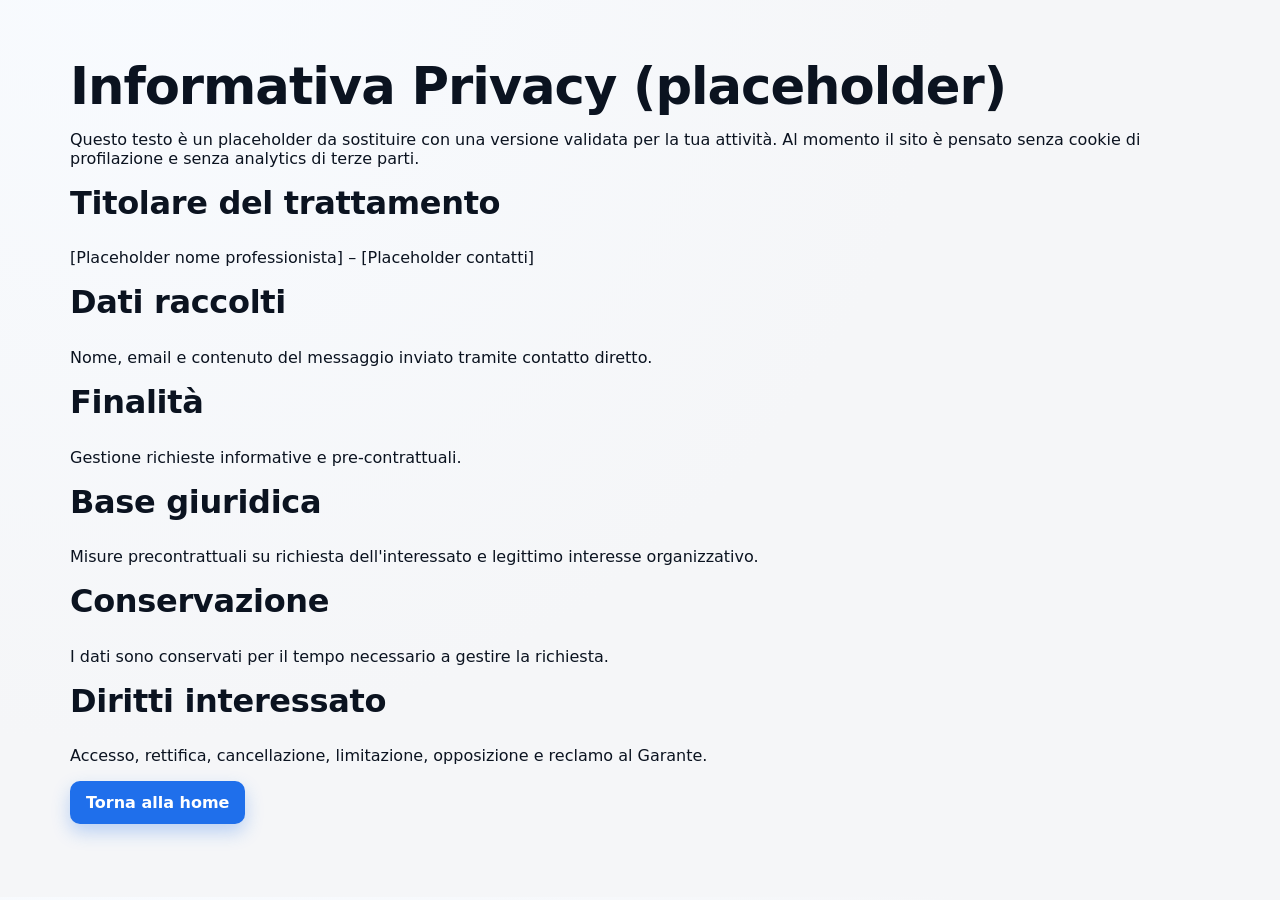
<file: privacy.html>
<!doctype html>
<html lang="it">
  <head>
    <meta charset="UTF-8" />
    <meta name="viewport" content="width=device-width, initial-scale=1.0" />
    <title>Privacy | Your Sidekick</title>
    <meta name="robots" content="noindex,nofollow,noarchive,nosnippet" />
    <link rel="stylesheet" href="./styles.css" />
  </head>
  <body>
    <main class="section">
      <div class="container">
        <h1>Informativa Privacy (placeholder)</h1>
        <p>
          Questo testo è un placeholder da sostituire con una versione validata per la tua attività.
          Al momento il sito è pensato senza cookie di profilazione e senza analytics di terze parti.
        </p>

        <h2>Titolare del trattamento</h2>
        <p>[Placeholder nome professionista] – [Placeholder contatti]</p>

        <h2>Dati raccolti</h2>
        <p>Nome, email e contenuto del messaggio inviato tramite contatto diretto.</p>

        <h2>Finalità</h2>
        <p>Gestione richieste informative e pre-contrattuali.</p>

        <h2>Base giuridica</h2>
        <p>Misure precontrattuali su richiesta dell'interessato e legittimo interesse organizzativo.</p>

        <h2>Conservazione</h2>
        <p>I dati sono conservati per il tempo necessario a gestire la richiesta.</p>

        <h2>Diritti interessato</h2>
        <p>Accesso, rettifica, cancellazione, limitazione, opposizione e reclamo al Garante.</p>

        <p><a class="btn" href="./index.html">Torna alla home</a></p>
      </div>
    </main>
  </body>
</html>
</file>
<file: styles.css>
:root {
  --bg: #f5f6f8;
  --surface: #ffffff;
  --surface-soft: #f0f4f8;
  --text: #0b1320;
  --muted: #4f5d75;
  --primary: #1f6feb;
  --primary-dark: #174ea6;
  --accent: #e8f0fe;
  --border: #d7dee7;
  --shadow: 0 14px 34px rgba(16, 24, 40, 0.08);
}

* { box-sizing: border-box; }
html, body {
  margin: 0;
  padding: 0;
  font-family: Inter, system-ui, -apple-system, Segoe UI, Roboto, sans-serif;
  color: var(--text);
  background: radial-gradient(circle at 10% -10%, #f8fbff 0%, var(--bg) 55%);
}
a { color: inherit; text-decoration: none; }
.container { width: min(1140px, 92vw); margin-inline: auto; }

.site-header {
  position: sticky;
  top: 0;
  z-index: 20;
  background: color-mix(in srgb, var(--surface) 90%, transparent);
  backdrop-filter: blur(10px);
  border-bottom: 1px solid var(--border);
}
.nav-wrap { display: flex; align-items: center; justify-content: space-between; gap: 1rem; padding: .85rem 0; }
.brand { display: flex; align-items: center; gap: .6rem; font-weight: 800; letter-spacing: .2px; }
.brand img { width: 34px; height: 34px; }
nav { display: flex; gap: 1rem; align-items: center; flex-wrap: wrap; }
nav a { color: var(--muted); font-weight: 500; }
nav a:hover { color: var(--text); }

.hero { padding: 4rem 0 3rem; }
.hero-grid { display: grid; grid-template-columns: 1.1fr .9fr; gap: 2.2rem; align-items: center; }
.eyebrow {
  display: inline-flex;
  gap: .5rem;
  align-items: center;
  border: 1px solid var(--border);
  border-radius: 999px;
  padding: .3rem .8rem;
  color: var(--primary-dark);
  font-weight: 700;
  margin-bottom: .8rem;
  background: var(--surface);
}
h1 { font-size: clamp(2rem, 4vw, 3.4rem); line-height: 1.1; margin: 0 0 .9rem; letter-spacing: -.02em; }
.lead { color: var(--muted); font-size: 1.08rem; max-width: 60ch; }
.hero-cta { display: flex; gap: .8rem; margin: 1.4rem 0; flex-wrap: wrap; }
.trust-inline { margin: 1rem 0 0; padding-left: 1.2rem; color: var(--muted); }

.hero-gallery {
  display: grid;
  grid-template-columns: repeat(3, 1fr);
  gap: .8rem;
  height: clamp(370px, 52vw, 520px);
}
.hero-gallery .col {
  width: 100%;
  height: 100%;
  object-fit: cover;
  border-radius: 18px;
  border: 1px solid var(--border);
  box-shadow: var(--shadow);
  background: var(--surface);
}
.hero-gallery .col-1,
.hero-gallery .col-3 { transform: translateY(18px); filter: saturate(.9); }

.section { padding: 3.6rem 0; }
.section h2 { margin-top: 0; font-size: clamp(1.6rem, 2.5vw, 2.15rem); letter-spacing: -.01em; }
.section-intro { color: var(--muted); max-width: 68ch; }
.section-accent {
  background: linear-gradient(180deg, #f8fbff 0%, var(--accent) 100%);
  border-top: 1px solid var(--border);
  border-bottom: 1px solid var(--border);
}

.cards { display: grid; gap: 1rem; grid-template-columns: repeat(auto-fit, minmax(230px, 1fr)); }
.card {
  background: var(--surface);
  border: 1px solid var(--border);
  border-radius: 14px;
  padding: 1.1rem;
  box-shadow: 0 5px 18px rgba(15, 23, 42, 0.04);
}

.steps { display: grid; gap: .9rem; }
.steps > div {
  background: var(--surface);
  border: 1px solid var(--border);
  border-radius: 12px;
  padding: 1rem 1.1rem;
}

.cases { display: grid; gap: 1rem; }
.case {
  background: var(--surface);
  border: 1px solid var(--border);
  border-radius: 14px;
  padding: 1.1rem;
}
.result { color: var(--primary-dark); font-weight: 800; }
.quote { font-style: italic; color: var(--muted); }

.about-grid { display: grid; grid-template-columns: .9fr 1.2fr; gap: 1.6rem; align-items: center; }
.profile {
  width: 100%;
  max-width: 390px;
  justify-self: center;
  border-radius: 18px;
  border: 1px solid var(--border);
  background: var(--surface);
  box-shadow: var(--shadow);
}

.contact-box {
  background: var(--surface);
  border: 1px solid var(--border);
  border-radius: 14px;
  padding: 1rem;
  margin: 1rem 0;
}
.contact-form { display: grid; gap: .9rem; max-width: 700px; }
label { display: grid; gap: .35rem; font-weight: 600; }
input, textarea {
  border: 1px solid #c8d1dc;
  border-radius: 10px;
  padding: .72rem .85rem;
  font: inherit;
  background: #fff;
}

.btn {
  display: inline-block;
  background: var(--primary);
  color: #fff;
  border: 0;
  border-radius: 10px;
  padding: .74rem 1rem;
  font-weight: 700;
  cursor: pointer;
  box-shadow: 0 8px 18px rgba(31, 111, 235, 0.28);
}
.btn:hover { background: var(--primary-dark); }
.btn-ghost {
  background: transparent;
  color: var(--primary-dark);
  border: 1px solid #9eb8e7;
  box-shadow: none;
}
.btn-small { padding: .45rem .8rem; box-shadow: none; }

.site-footer { padding: 1.2rem 0; border-top: 1px solid var(--border); background: var(--surface); }
.footer-grid { display: flex; justify-content: space-between; align-items: center; gap: 1rem; flex-wrap: wrap; color: var(--muted); }

@media (max-width: 860px) {
  .hero-grid, .about-grid { grid-template-columns: 1fr; }
  .hero-gallery { height: 300px; }
  .hero-gallery .col-1,
  .hero-gallery .col-3 { transform: none; }
  nav { display: none; }
}
</file>
